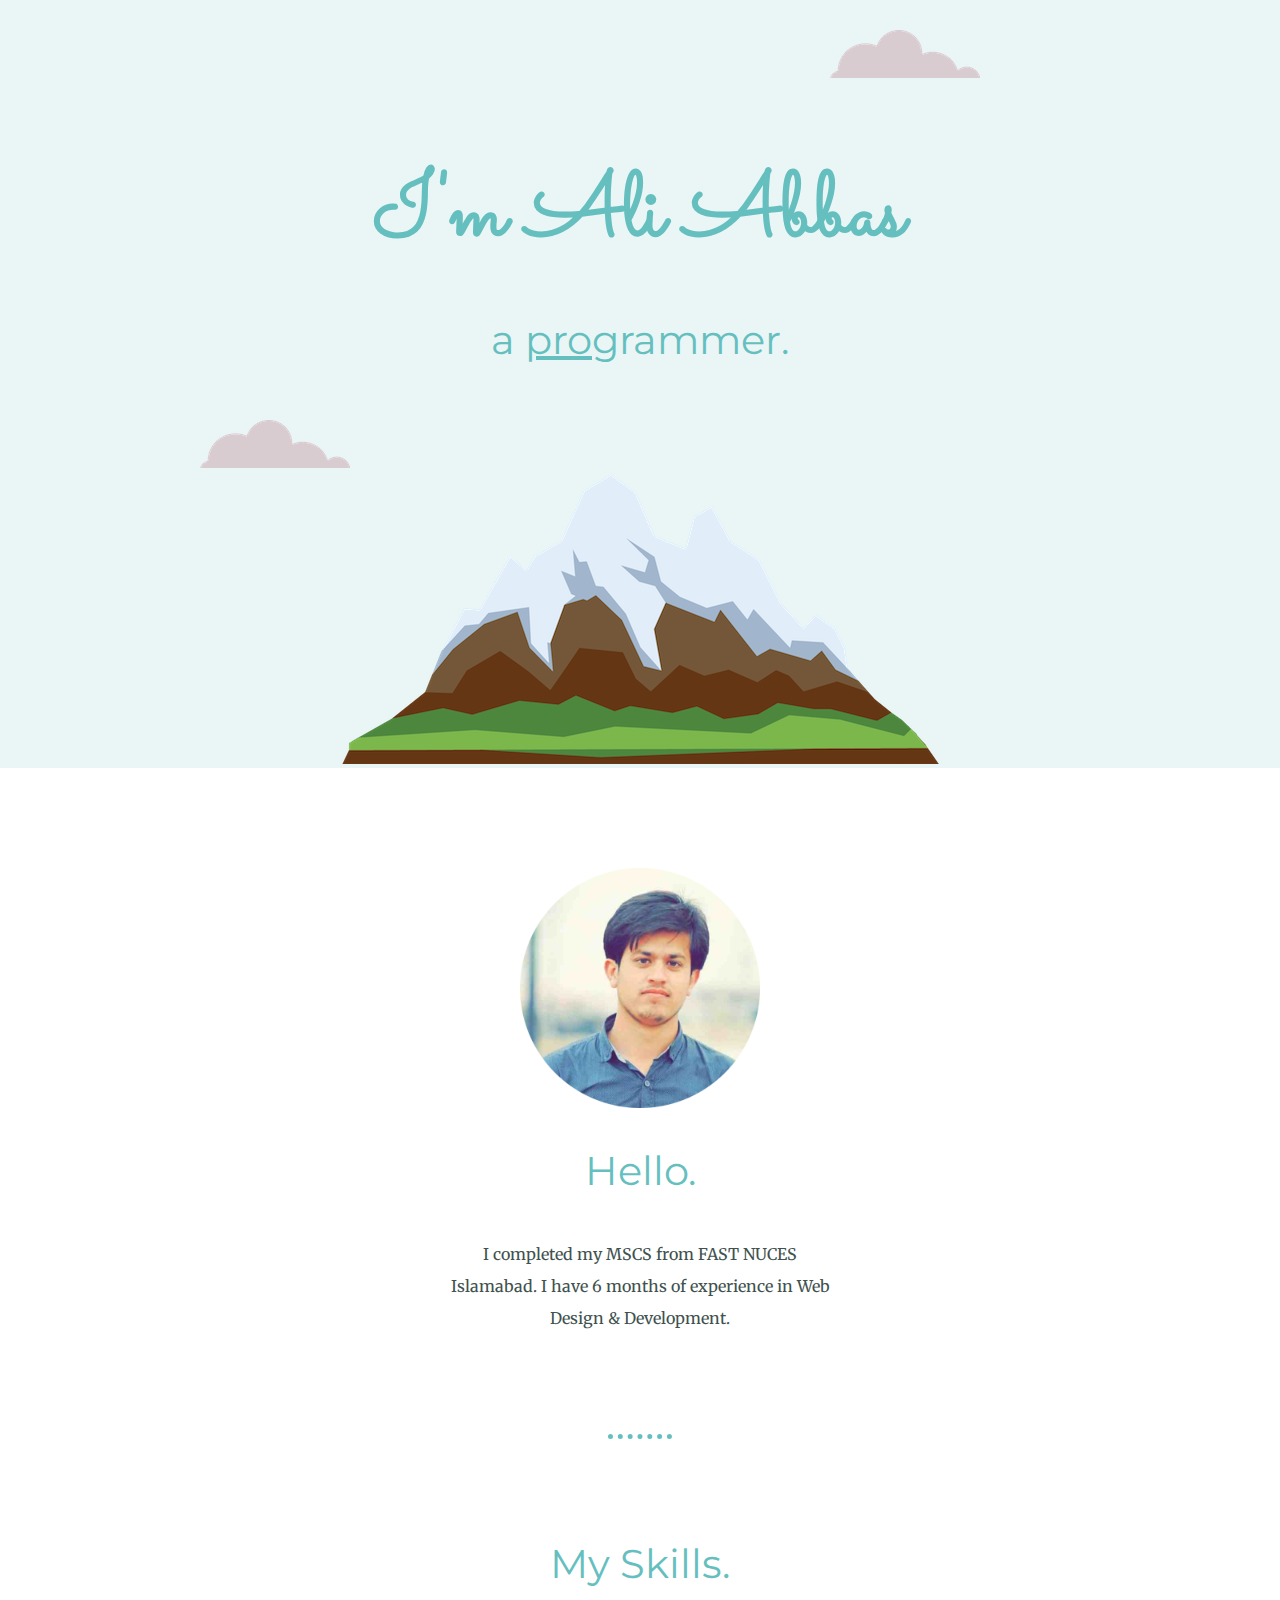
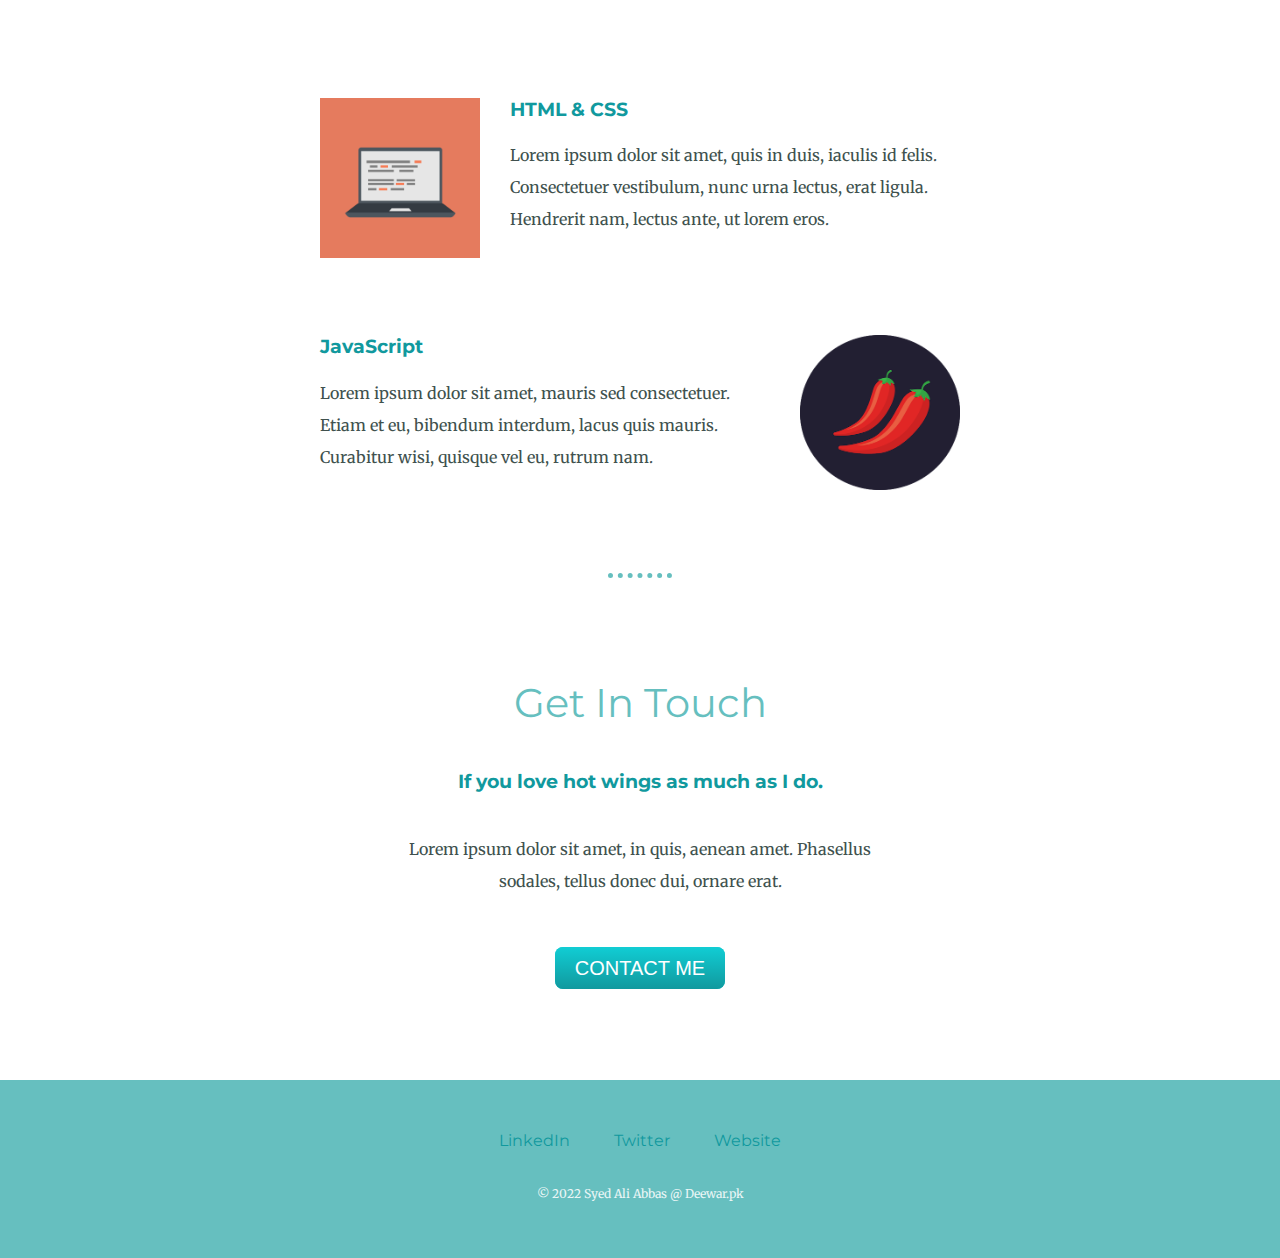
<file: index.html>
<!DOCTYPE html>
<html lang="en">
<head>
    <meta charset="UTF-8">
    <meta http-equiv="X-UA-Compatible" content="IE=edge">
    <meta name="viewport" content="width=device-width, initial-scale=1.0">
    <title>SA2 Personal Site</title>
    <link rel="preconnect" href="https://fonts.googleapis.com">
    <link rel="preconnect" href="https://fonts.gstatic.com" crossorigin>
    <link href="https://fonts.googleapis.com/css2?family=Merriweather&family=Montserrat&family=Sacramento&display=swap" rel="stylesheet">
    <link rel="preconnect" href="https://fonts.googleapis.com">
    <link rel="preconnect" href="https://fonts.gstatic.com" crossorigin>
    <link href="https://fonts.googleapis.com/css2?family=Merriweather&family=Montserrat&family=Sacramento&display=swap" rel="stylesheet">
    <link rel="preconnect" href="https://fonts.googleapis.com">
    <link rel="preconnect" href="https://fonts.gstatic.com" crossorigin>
    <link href="https://fonts.googleapis.com/css2?family=Merriweather&family=Montserrat&family=Sacramento&display=swap" rel="stylesheet">
    <link rel="stylesheet" href="main.css">
    <link rel="icon" href="favicon.ico">
</head>
<body>
    <div class="top-container">
        <img class="t-cloud" src="images/cloud.png" alt="cloud-img">
        <h1>I'm Ali Abbas</h1>
        <h2>a <span class="pro">pro</span>grammer.</h2>
        <img class="b-cloud" src="images/cloud.png" alt="cloud-img">
        <img src="images/mountain.png" alt="mountain-img">
    </div>
    <div class="middle-container">
        <div class="profile">
          <img src="images/aliabbas.png" alt="">
          <h2>Hello.</h2>
          <p class="intro">I completed my MSCS from FAST NUCES Islamabad.
            I have 6 months of experience in Web Design & Development.</p>
        </div>
        <hr>
        <div class="skills">
          <h2>My Skills.</h2>
          <div class="skill-row">
            <img class="code-img" src="images/computer.png" alt="computer">
            <h3>HTML & CSS</h3>
            <p>Lorem ipsum dolor sit amet, quis in duis, iaculis id felis. Consectetuer vestibulum, nunc urna lectus, erat ligula. Hendrerit nam, lectus ante, ut lorem eros.</p>
          </div>
          <div class="skill-row">
            <img class="chilli-img" src="images/chillies.png" alt="chillies">
            <h3>JavaScript</h3>
            <p>Lorem ipsum dolor sit amet, mauris sed consectetuer. Etiam et eu, bibendum interdum, lacus quis mauris. Curabitur wisi, quisque vel eu, rutrum nam.</p>
          </div>
        </div>
        <hr>
        <div class="contact-me">
          <h2>Get In Touch</h2>
          <h3>If you love hot wings as much as I do.</h3>
          <p class="msg">Lorem ipsum dolor sit amet, in quis, aenean amet. Phasellus sodales, tellus donec dui, ornare erat.</p>
          <a class="btn" href="mailto:name@email.com">CONTACT ME</a>
        </div>
      </div>
      
      <div class="bottom-container">
        <a class="footer-link" href="https://www.linkedin.com/">LinkedIn</a>
        <a class="footer-link" href="https://twitter.com/">Twitter</a>
        <a class="footer-link" href="https://www.appbrewery.co/">Website</a>
        <p class="copyright">© 2022 Syed Ali Abbas @ Deewar.pk</p>
      </div>
      
</body>
</html>
</file>
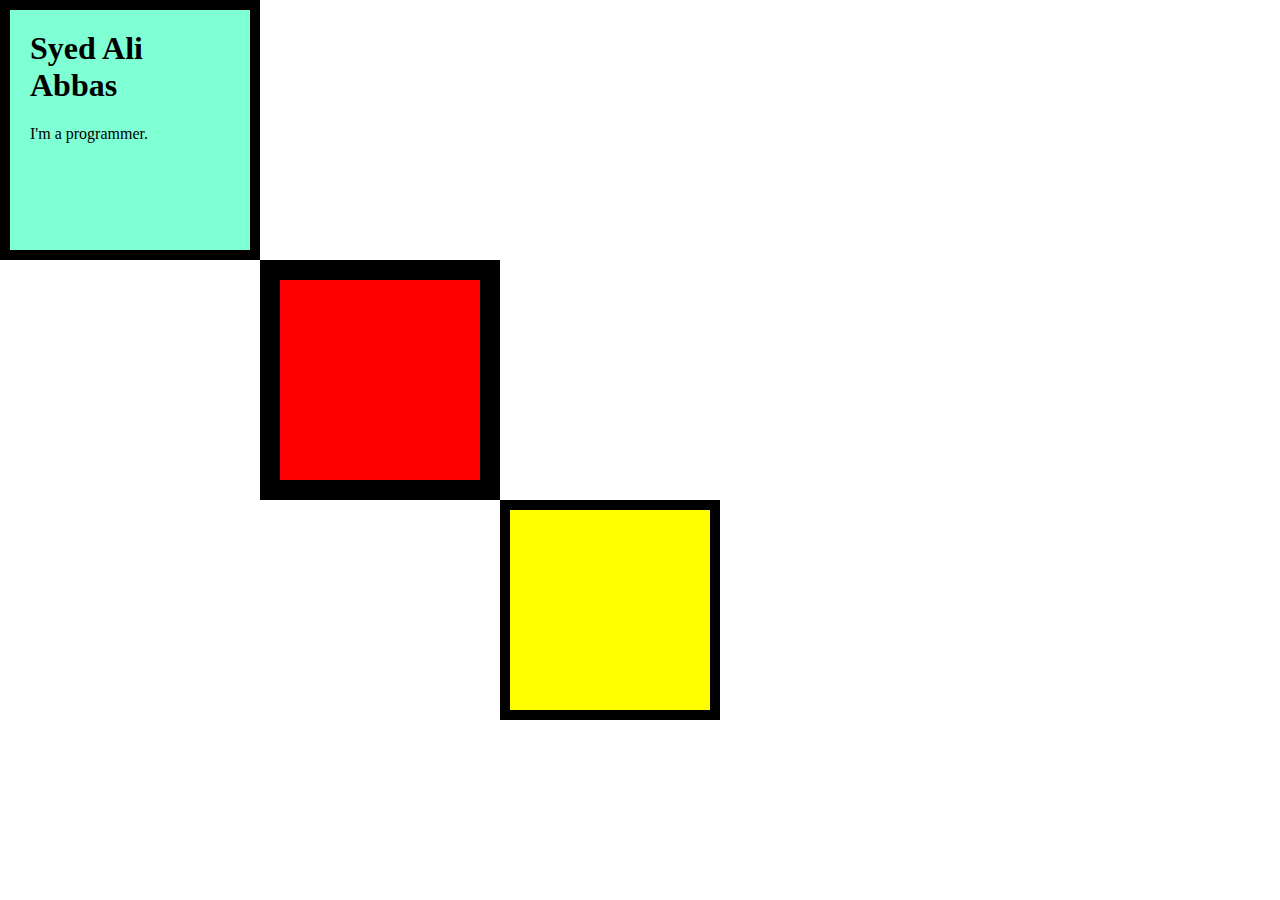
<file: square.html>
<!DOCTYPE html>
<html lang="en">
<head>
    <meta charset="UTF-8">
    <meta http-equiv="X-UA-Compatible" content="IE=edge">
    <meta name="viewport" content="width=device-width, initial-scale=1.0">
    <title>SA2 Personal Site</title>
    <link rel="stylesheet" href="styles.css">
    <link rel="icon" href="favicon.ico">
</head>
<body>
    <div class="top-container">
        <h1>Syed Ali Abbas</h1>
        <p>I'm a programmer.</p>
    </div>
    <div class="mid-container"></div>
    <div class="bot-container"></div>
</body>
</html>
</file>
<file: main.css>
body {
    color: #40514E;
    margin: 0;
    text-align: center;
    font-family: 'Merriweather', serif;
}
h1 {
    margin: 50px auto 0 auto;
    font-family: 'Sacramento', cursive;
    font-size: 5.625rem;
    color: #66BFBF;
}
h2 {
    font-family: 'Montserrat', sans-serif;
    font-size: 2.5rem;
    font-weight: normal;
    color: #66BFBF;
    padding-bottom: 10px;
}
h3 {
    font-family: 'Montserrat', sans-serif;
    color:  #11999E;
}
.intro {
    width: 30%;
    margin: auto;
}
p {
    line-height: 2;
}
.pro {
    text-decoration: underline;
}
.top-container {
    background-color: #EAF6F6;
    padding-top: 100px;
    position: relative;
}
.t-cloud {
    position: absolute;
    top: 30px;
    right: 300px;
}
.b-cloud {
    position: absolute;
    left: 200px;
    bottom: 300px;
}
a {
    color: #11999E;
    font-family: 'Montserrat', sans-serif;
    margin: 10px 20px;
    text-decoration: none;
}
a:hover{
    color: #EAF6F6;
}
.skill-row {
    width: 50%;
    margin: 100px auto 100px auto;
    text-align: left;
}
.code-img {
    width: 25%;
    float: left;
    margin-right: 30px;
}
.chilli-img {
    width: 25%;
    float: right;
    margin-left: 30px;
}
.btn {
    background: #11cdd4;
    background-image: -webkit-linear-gradient(top, #11cdd4, #11999e);
    background-image: -moz-linear-gradient(top, #11cdd4, #11999e);
    background-image: -ms-linear-gradient(top, #11cdd4, #11999e);
    background-image: -o-linear-gradient(top, #11cdd4, #11999e);
    background-image: linear-gradient(to bottom, #11cdd4, #11999e);
    -webkit-border-radius: 8;
    -moz-border-radius: 8;
    border-radius: 8px;
    font-family: Arial;
    color: #ffffff;
    font-size: 20px;
    padding: 10px 20px 10px 20px;
    text-decoration: none;
  }
  
  .btn:hover {
    text-decoration: none;
  }
.middle-container {
    margin: 100px 0;
}
.bottom-container {
    background-color: #66BFBF;
    padding: 50px 0 20px;
}
.copyright {
    color: #EAF6F6;
    font-size: 0.75rem;
    padding: 20px 0;
}
hr {
    width: 5%;
    margin: 100px auto;
    border-color: #66BFBF;
    border-style: none;
    border-top-style: dotted;
    border-width: 5px;
}
.msg {
    width: 40%;
    margin: 40px auto 60px;
}
</file>
<file: styles.css>
body {
    margin: 0;
}
h1 {
    margin-top: 0;
}
.top-container {
    background-color: aquamarine;
    height: 200px;
    width: 200px;
    border-style: solid;
    border-width: 10px;
    padding: 20px;
}
.mid-container {
    background-color: red;
    height: 200px;
    width: 200px;
    border-style: solid;
    border-width: 20px;
    margin-left: 260px;
}
.bot-container {
    background-color: yellow;
    height: 200px;
    width: 200px;
    border-style: solid;
    border-width: 10px;
    margin-left: 500px;
}
</file>
